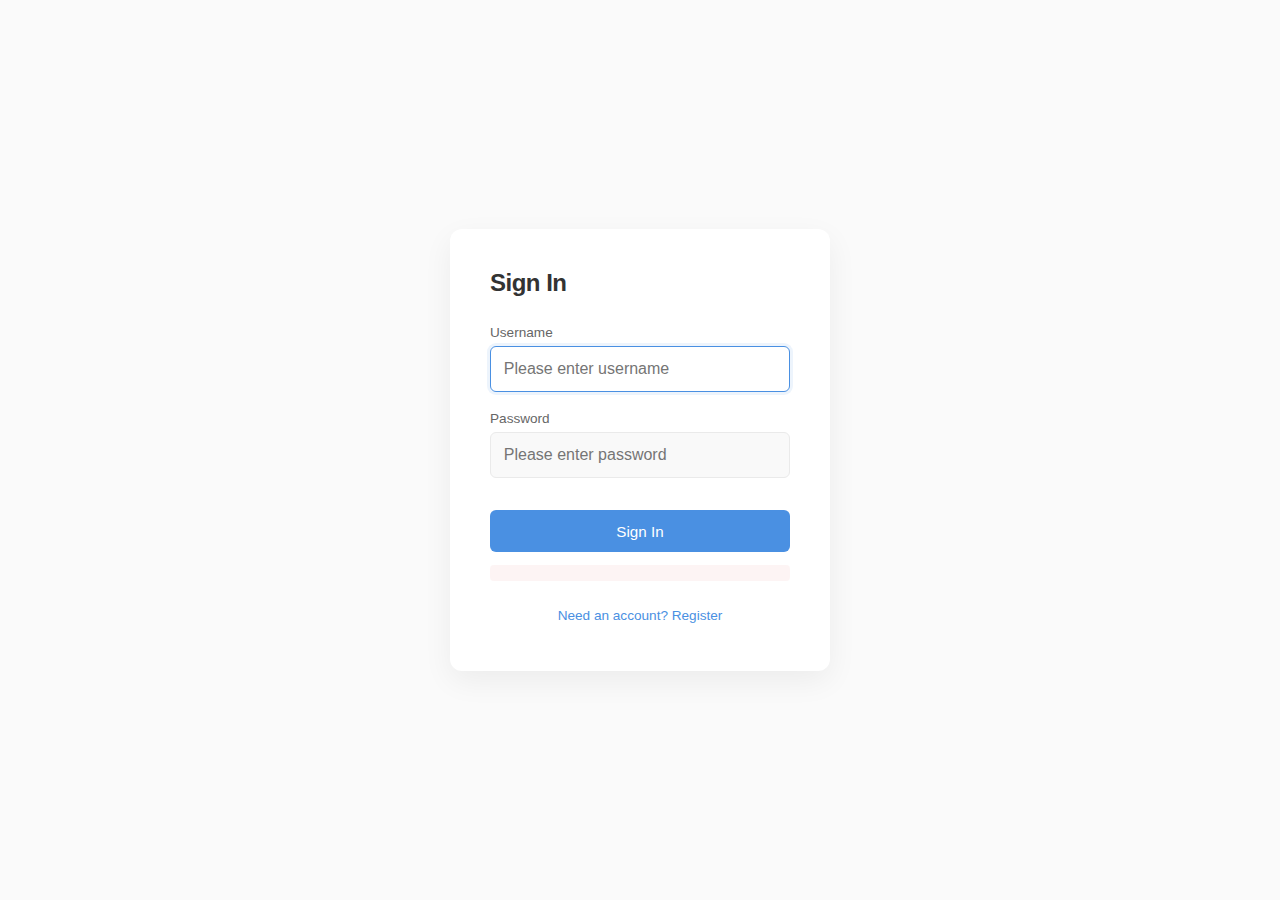
<file: index.html>
<!DOCTYPE html>
<html lang="en">
<head>
	<meta charset="UTF-8">
	<meta name="viewport" content="width=device-width, initial-scale=1.0">
	<link rel="stylesheet" href="css/style.css">
	<title>todo 2.0</title>
</head>
<body>
	<div class="wrapper">
		<div class="container-logout">
			<button class="logout-btn">Log out</button>
		</div>
		<h1 class="title">TODO 2.0</h1>
		<div class="container-input">
			<input type="text" class="input" placeholder="Add titile" required>
			<button class="input-btn">+</button>
		</div>
		<div class="container-tabs">
			<div class="tabs-buttons">
				<button class="tab-all-btn">All</button>
				<button class="tab-current-btn">Current</button>
				<button class="tab-completed-btn">Completed</button>
			</div>
		</div>
		<div class="container-task-details">
			<div class="task-details-modal">
				<div class="details-content">
					<div class="details-title">
						<h4 class="details-item-subtitle">Title</h4>
						<textarea rows="1" class="details-item-title" oninput="this.style.height = 'auto'; this.style.height = this.scrollHeight + 'px';"></textarea>
					</div>
					<div class="details-description">
						<h4 class="details-item">Description</h4>
						<h4 class="details-item-unsave">Description have unsaved changes</h4>
						<textarea class="details-item-description" placeholder="Add a more detailed description..."></textarea>
					</div>
					<div class="details-content-buttons">
						<div class="details-description-buttons">
							<button class="description-save-btn">Save</button>
							<button class="description-cancel-btn">Cancel</button>
						</div>
						<button class="details-close-btn">Close</button>
					</div>
				</div>
			</div>
		</div>
		<div class="container-list">
			<ul class="list"></ul>
		</div>
		<script src="js/chosenElements.js"></script>
		<script src="js/apiManager.js"></script>
		<script src="js/tabEventFilters.js"></script>
		<script src="js/taskManager.js"></script>
		<script src="js/detailsWindow.js"></script>
		<script src="js/taskRender.js"></script>
		<script src="js/app.js"></script>
		<script src="js/logoutManager.js"></script>
	</div>
</body>
</html>
</file>
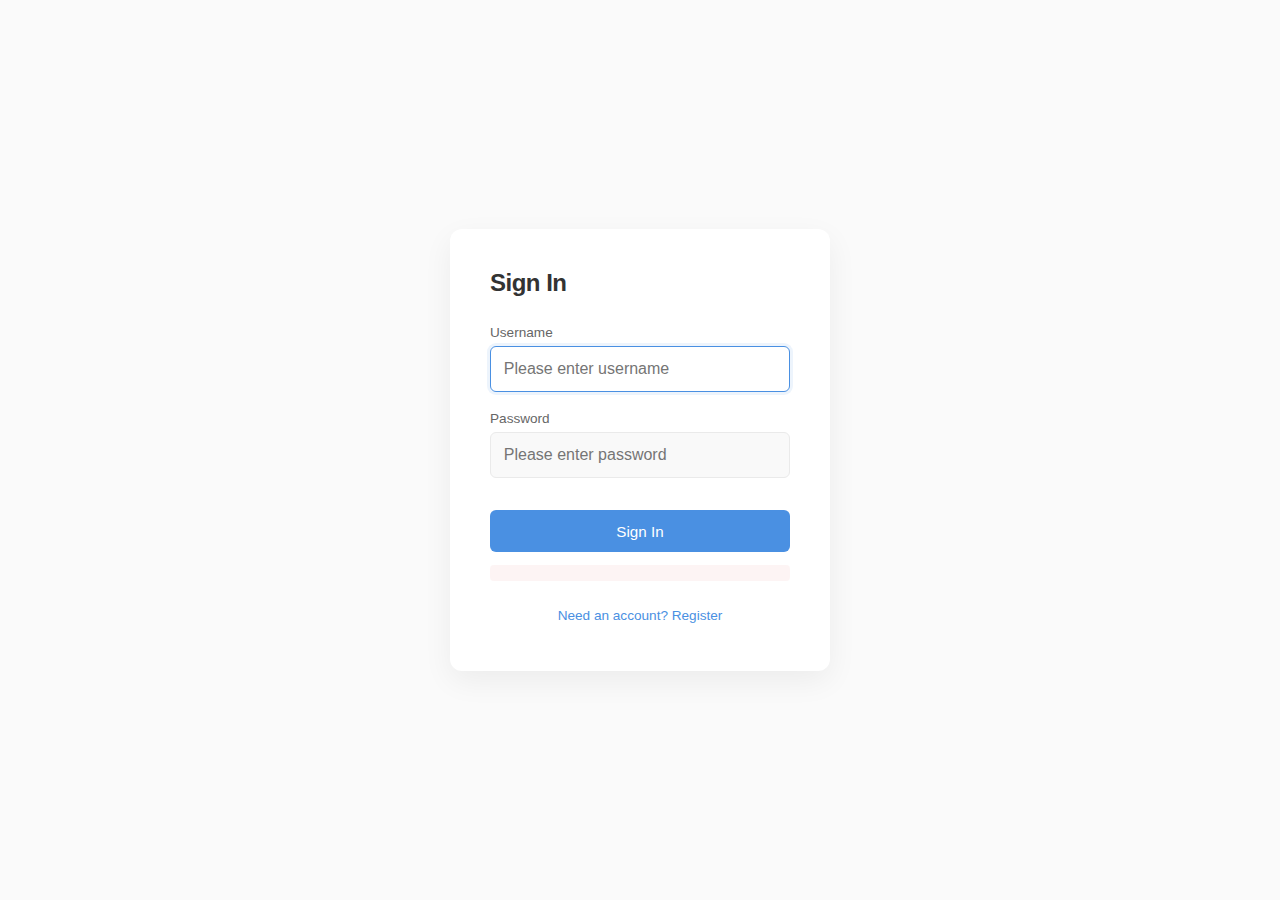
<file: auth.html>
<!DOCTYPE html>
<html lang="en">
<head>
	<meta charset="UTF-8">
	<meta name="viewport" content="width=device-width, initial-scale=1.0">
	<link rel="stylesheet" href="../css/authStyle.css">
	<title>Authtorization</title>
</head>
<body>
	<div class="wrapper">
		<div class="container">
			<div class="err-container"></div>
			<form action="/" method="GET" class="auth-container"></form>
		</div>
	</div>
	<script src="js/authRender.js"></script>
	<script src="js/loginManager.js"></script>
	<script src="js/regisrationManager.js"></script>
</body>
</html>
</file>
<file: css/style.css>
/* Загальні стилі */
* {
	margin: 0;
	padding: 0;
	box-sizing: border-box;
	font-family: 'Inter', -apple-system, BlinkMacSystemFont, 'Segoe UI', Roboto, sans-serif;
 }
 
 body, html {
	width: 100%;
	height: 100%;
	overflow-y: auto;
	background-color: #fafafa;
	color: #333;
 }
 
 .wrapper {
	width: 100%;
	min-height: 100%;
	padding: 2rem;
	background: #ffffff;
	max-width: 1200px;
	margin: 0 auto;
	box-shadow: 0 2px 10px rgba(0, 0, 0, 0.05);
 }
 
 .title {
	padding: 1.5rem 0;
	color: #333;
	font-weight: 600;
	font-size: 1.8rem;
	letter-spacing: -0.5px;
 }
 
 [class*="-btn"] {
	padding: 0.6rem 1.2rem;
	cursor: pointer;
	font-size: 0.9rem;
	font-weight: 500;
	border: none;
	color: #333;
	border-radius: 6px;
	background: #f5f5f5;
	transition: all 0.2s ease;
 }
 
 .container-logout {
	width: 100%;
	display: flex;
	justify-content: flex-end;
	padding: 1rem 0;
 }
 
 .logout-btn {
	background: #f0f0f0;
	color: #666;
 }
 
 [class*="-btn"]:hover {
	background-color: #eaeaea;
	transform: translateY(-1px);
 }
 
 [class*="-btn"]:active {
	transform: translateY(1px);
 }
 
 .container-input {
	display: flex;
	gap: 1rem;
	flex-direction: column;
	align-items: center;
	margin: 2rem 0;
	width: 100%;
	max-width: 600px;
	margin-left: auto;
	margin-right: auto;
 }
 
 .input, .input-description {
	width: 100%;
	color: #333;
	padding: 0.8rem 1rem;
	font-size: 1rem;
	border-radius: 6px;
	background: #f9f9f9;
	border: 1px solid #eaeaea;
	transition: all 0.2s ease;
	box-shadow: none;
 }
 
 .input:focus, .input-description:focus {
	outline: none;
	border-color: #4a90e2;
	background: #fff;
 }
 
 .input-description {
	height: 120px;
	resize: none;
 }
 
 .input-btn {
	background: #4a90e2;
	color: white;
	padding: 0.7rem 1.5rem;
	margin-top: 0.5rem;
	font-weight: 500;
 }
 
 .input-btn:hover {
	background: #3a80d2;
 }
 
 .container-list {
	width: 100%;
	display: flex;
	justify-content: center;
	margin: 2rem 0;
 }
 
 .list {
	width: 100%;
	max-width: 700px;
	display: flex;
	flex-direction: column;
	list-style: none;
	gap: 0.8rem;
 }
 
 .list-li {
	display: flex;
	align-items: center;
	padding: 1rem;
	border-radius: 6px;
	background: #ffffff;
	box-shadow: 0 1px 3px rgba(0, 0, 0, 0.05);
	transition: all 0.2s ease;
 }
 
 .list-li:hover {
	background: #f9f9f9;
	transform: translateY(-2px);
	box-shadow: 0 2px 5px rgba(0, 0, 0, 0.08);
 }
 
 .li-checkbox {
	height: 20px;
	width: 20px;
	cursor: pointer;
	appearance: none;
	border: 2px solid #ddd;
	border-radius: 4px;
	background-color: #fff;
	transition: all 0.2s ease;
	margin-right: 1rem;
 }
 
 .li-checkbox:checked {
	background-color: #4a90e2;
	border-color: #4a90e2;
 }
 
 .li-checkbox:checked::after {
	content: '✓';
	display: flex;
	justify-content: center;
	align-items: center;
	color: #fff;
	font-size: 12px;
	font-weight: bold;
	height: 100%;
 }
 
 .li-text {
	flex: 1;
	font-size: 1rem;
	color: #333;
	margin: 0 1rem;
	transition: all 0.2s ease;
	cursor: pointer;
 }
 
 .li-remove-btn {
	width: 30px;
	height: 30px;
	font-size: 1rem;
	background: transparent;
	color: #999;
	border-radius: 50%;
	display: flex;
	align-items: center;
	justify-content: center;
 }
 
 .li-remove-btn:hover {
	background-color: #f0f0f0;
	color: #666;
 }
 
 .tabs-buttons {
	margin-top: 2rem;
	display: flex;
	justify-content: center;
	gap: 0.8rem;
 }
 
 .tab-all-btn,
 .tab-current-btn,
 .tab-completed-btn {
	font-size: 0.9rem;
	padding: 0.5rem 1rem;
	background: #f5f5f5;
	border-radius: 20px;
 }
 
 .tabs-buttons [class*="-btn"].active {
	background: #4a90e2;
	color: white;
 }
 
 /* Стилі модального вікна */
 .container-task-details {
	display: none;
	position: fixed;
	z-index: 1000;
	left: 0;
	top: 0;
	width: 100%;
	height: 100%;
	background-color: rgba(0, 0, 0, 0.3);
	backdrop-filter: blur(3px);
 }
 
 .task-details-modal {
	display: flex;
	justify-content: center;
	align-items: center;
	height: 100%;
 }
 
 .details-content {
	width: 90%;
	max-width: 500px;
	padding: 2rem;
	background: #ffffff;
	border-radius: 10px;
	box-shadow: 0 5px 20px rgba(0, 0, 0, 0.1);
	display: flex;
	flex-direction: column;
	gap: 1.5rem;
 }
 
 .details-description,
 .details-title {
	display: flex;
	flex-direction: column;
	justify-content: start;
	align-items: flex-start;
	gap: 0.5rem;
 }
 
 .details-item-subtitle {
	color: #888;
	font-size: 0.8rem;
	text-transform: uppercase;
	letter-spacing: 1px;
	font-weight: 600;
 }
 
 .details-item {
	color: #666;
 }
 
 .details-item-unsave {
	display: none;
	color: #e57373;
	font-size: 0.8rem;
	margin-top: 0.3rem;
 }
 
 .details-item-title,
 .details-item-description {
	width: 100%;
	text-align: left;
	font-size: 1.2rem;
	border-radius: 6px;
	padding: 0.7rem;
 }
 
 .details-item-title {
	background: transparent;
	border: none;
	font-size: 1.4rem;
	font-weight: 500;
	outline: none;
	padding: 0.5rem;
 }
 
 .details-item-title:focus {
	background: #f9f9f9;
	border: 1px solid #eaeaea;
 }
 
 .details-item-description {
	height: 150px;
	background: #f9f9f9;
	border: 1px solid #eaeaea;
	resize: none;
	outline: none;
	font-size: 1rem;
	font-weight: normal;
 }
 
 .details-item-description:focus {
	background: #ffffff;
	border-color: #4a90e2;
 }
 
 .details-item-description::placeholder {
	color: #aaa;
	font-size: 0.9rem;
 }
 
 .details-content-buttons {
	display: flex;
	justify-content: space-between;
	align-items: center;
	margin-top: 1rem;
 }
 
 .details-close-btn {
	padding: 0.6rem 1.2rem;
	font-size: 0.9rem;
	background: #f5f5f5;
	color: #666;
	border-radius: 6px;
	transition: all 0.2s ease;
 }
 
 .details-close-btn:hover {
	background-color: #eaeaea;
 }
 
 .description-save-btn,
 .description-cancel-btn {
	opacity: 0;
	visibility: hidden;
	padding: 0.6rem 1.2rem;
	font-size: 0.9rem;
	border-radius: 6px;
	transition: all 0.3s ease;
	margin-right: 0.5rem;
 }
 
 .description-save-btn {
	background: #4a90e2;
	color: white;
 }
 
 .description-save-btn:hover {
	background: #3a80d2;
 }
 
 .description-cancel-btn {
	background: #f5f5f5;
	color: #666;
 }
 
 .description-cancel-btn:hover {
	background: #eaeaea;
 }
 
 /* Анімації для кнопок збереження та скасування */
 .description-save-btn.visible,
 .description-cancel-btn.visible {
	opacity: 1;
	visibility: visible;
 }
</file>
<file: css/authStyle.css>
* {
	margin: 0;
	padding: 0;
	box-sizing: border-box;
	font-family: 'Inter', -apple-system, BlinkMacSystemFont, 'Segoe UI', Roboto, sans-serif;
 }
 
 .wrapper {
	display: flex;
	justify-content: center;
	align-items: center;
	height: 100vh;
	background-color: #fafafa;
	backdrop-filter: blur(10px);
 }
 
 .container {
	width: 100%;
	max-width: 380px;
	background-color: #ffffff;
	padding: 2.5rem;
	border-radius: 12px;
	box-shadow: 0 10px 30px rgba(0, 0, 0, 0.06);
 }
 
 .auth-title {
	font-size: 1.5rem;
	font-weight: 600;
	color: #333;
	margin-bottom: 1.8rem;
	letter-spacing: -0.5px;
 }
 
 .username-field, 
 .password-field {
	display: flex;
	flex-direction: column;
	gap: 6px;
	width: 100%;
	margin-bottom: 1.2rem;
	text-align: left;
 }
 
 .username-label, 
 .password-label {
	font-size: 0.85rem;
	font-weight: 500;
	color: #666;
 }
 
 .username-input, 
 .password-input {
	width: 100%;
	padding: 0.8rem;
	font-size: 1rem;
	border: 1px solid #eaeaea;
	border-radius: 6px;
	background-color: #f9f9f9;
	transition: all 0.2s ease;
 }
 
 .username-input:focus, 
 .password-input:focus {
	outline: none;
	border-color: #4a90e2;
	background-color: #fff;
	box-shadow: 0 0 0 3px rgba(74, 144, 226, 0.1);
 }
 
 .log-btn, 
 .reg-btn, 
 .toggle-btn {
	width: 100%;
	padding: 0.8rem;
	font-size: 0.95rem;
	font-weight: 500;
	border: none;
	border-radius: 6px;
	cursor: pointer;
	transition: all 0.2s ease;
 }
 
 .log-btn {
	background-color: #4a90e2;
	color: white;
	margin-top: 0.8rem;
 }
 
 .reg-btn {
	background-color: #f5f5f5;
	color: #333;
	display: none;
	margin-top: 0.8rem;
 }
 
 .toggle-btn {
	background-color: transparent;
	color: #4a90e2;
	font-size: 0.85rem;
	font-weight: 500;
	margin-top: 1.2rem;
	text-decoration: none;
	padding: 0.5rem;
 }
 
 .log-btn:hover {
	background-color: #3a80d2;
	transform: translateY(-1px);
 }
 
 .reg-btn:hover {
	background-color: #eaeaea;
	transform: translateY(-1px);
 }
 
 .log-btn:active,
 .reg-btn:active {
	transform: translateY(1px);
 }
 
 .toggle-btn:hover {
	color: #3a80d2;
	background-color: rgba(74, 144, 226, 0.05);
 }
 
 .err-container {
	color: #e57373;
	font-size: 0.85rem;
	margin-top: 0.8rem;
	padding: 0.5rem;
	background-color: rgba(229, 115, 115, 0.08);
	border-radius: 4px;
	text-align: center;
	transition: all 0.3s ease;
 }
</file>
